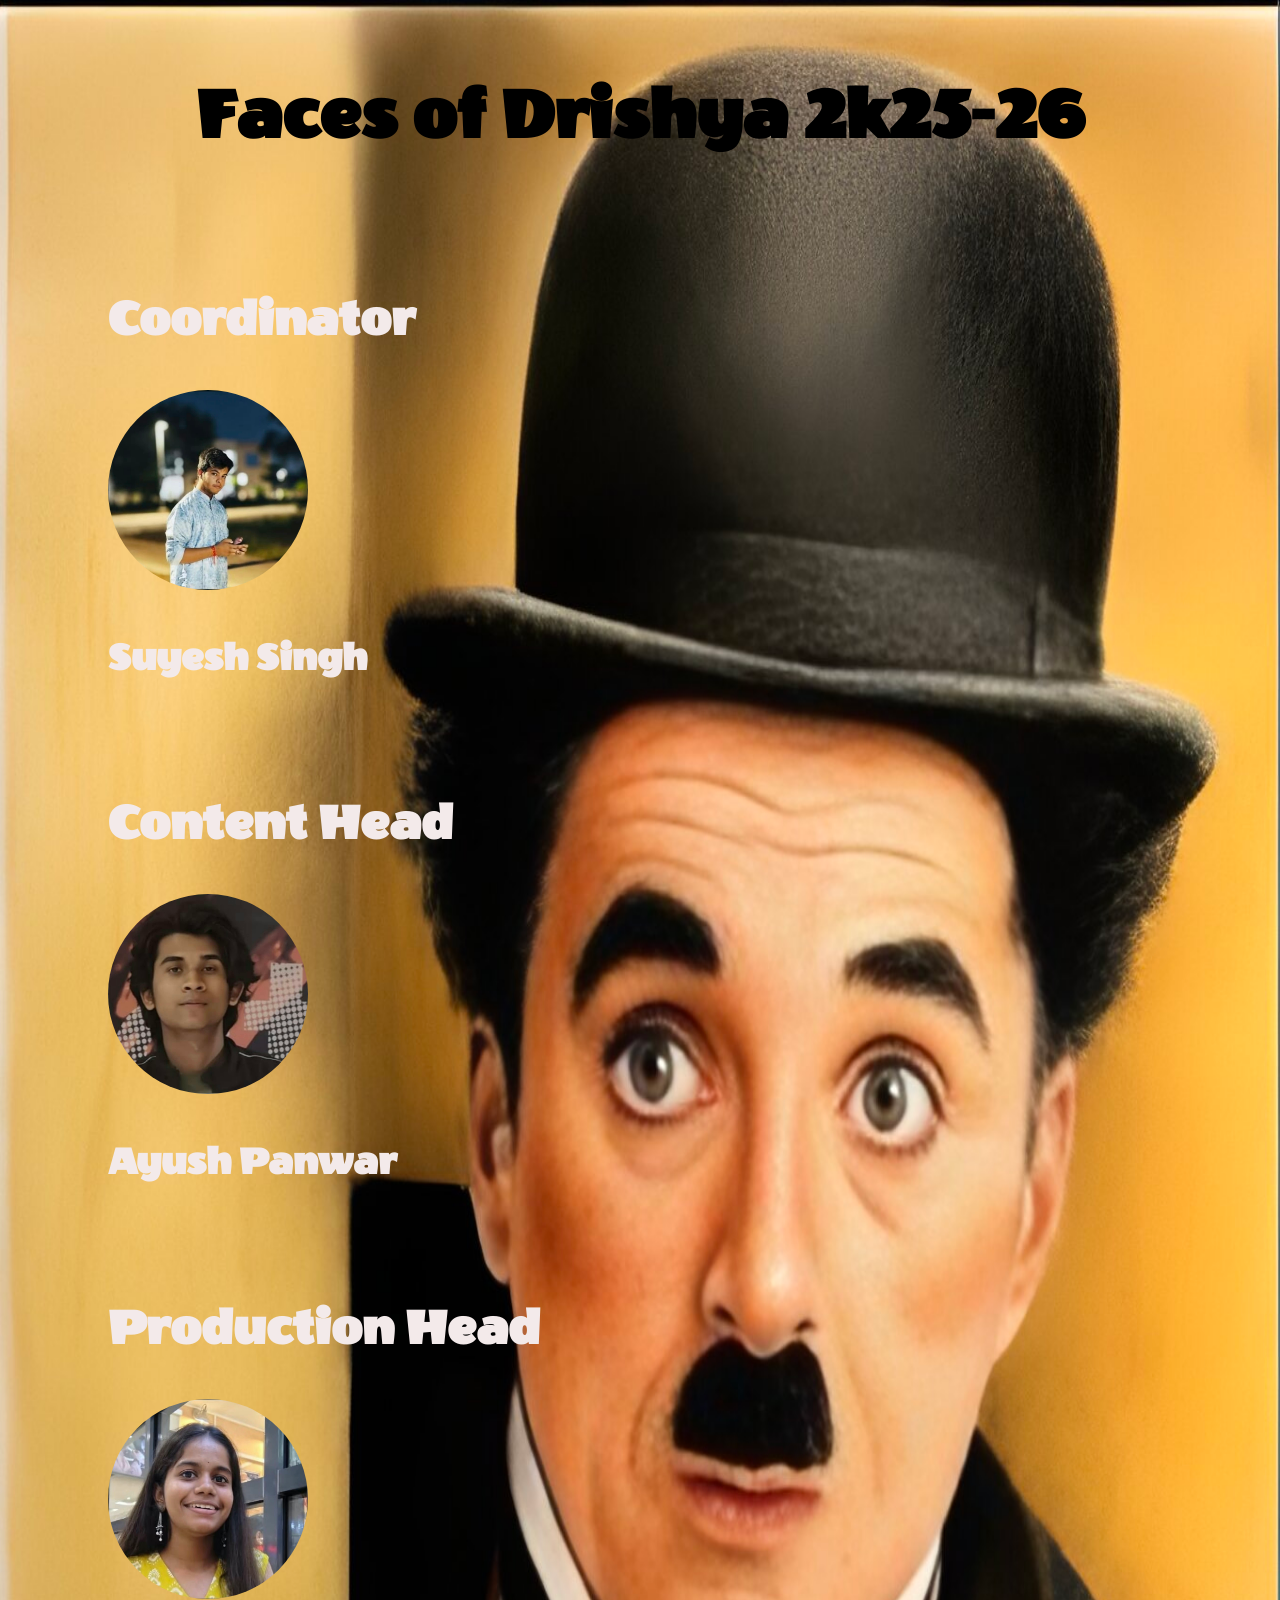
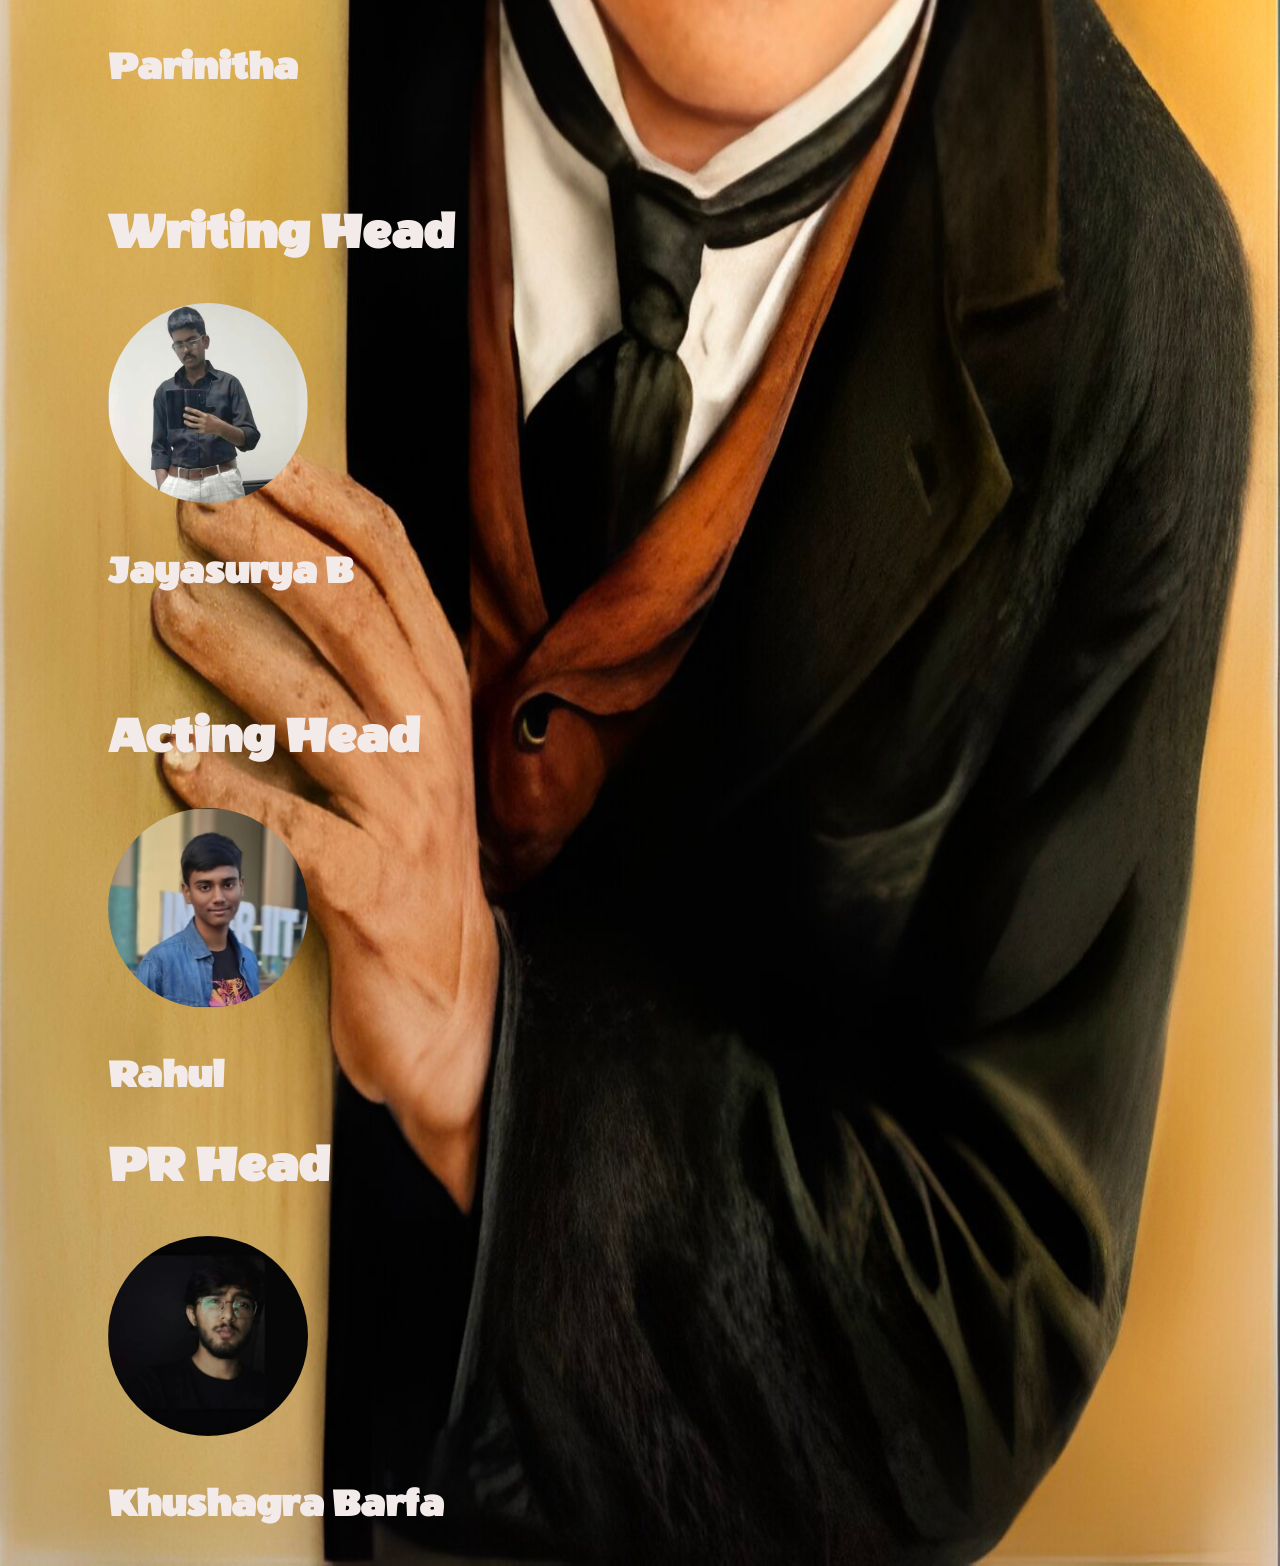
<file: Heads.html>
<!DOCTYPE html>
<html lang="en">

<link href="Heads.css" rel="stylesheet">
<head>
    <meta charset="UTF-8">
    <meta name="viewport" content="width=device-width, initial-scale=1.0">
    <title>Heads</title>

</head>
<body>
    <section class="Title">
        <h3><b>Faces of Drishya 2k25-26</b></h3>
    </section>
    <br>
    
    <section class="Heads">
        <h2><b>Coordinator</b></h2>
        <a href="https://www.instagram.com/suyash_singhhk/" target="_blank"><img src="
            SuyeshSingh.jpeg"alt="Suyesh Singh" width="200" height="200"></a>
        <h3><b>Suyesh Singh</b></h3>
        
    <br>
    
    <h2><b>Content Head</b></h2>
     <a href="https://www.instagram.com/ayush_panwar777/" target="_blank"><img src="WhatsApp Image 2026-09-05 at 18.48.30.jpeg" alt="Ayush Panwar"width="200" height="200"></a>
     <h3><b>Ayush Panwar</b></h3>
     <br>
    
    <h2><b>Production Head</b></h2>
    <a href="https://www.instagram.com/parinitha_13/"target="_blank"><img src="Parinitha.jpeg" alt="Parinitha"width="200" height="200"></a>
    <h3><b>Parinitha</b></h3>
    <br>
    
    <h2><b>Writing Head</b></h2>
    <a href="https://www.instagram.com/jazz10813/" target="_blank"><img src="JayasuryaB.jpeg" alt="JaySurya B" width="200" height="200"></a>
    <h3><b>Jayasurya B</b></h3>
    <br>
    
    <h2><b>Acting Head</b></h2>
    <img src="Rohan.jpeg" alt="Rohan" width="200" height="200">
    <h3><b>Rahul</b></h3>
    <h2><b>PR Head</b></h2>
    <a href="https://www.instagram.com/khushagrabarfa31/" target="_blank"><img src="Khushagra.jpeg" alt="Khushagra Barfa" width="200" height="200"></a>
    <h3><b>Khushagra Barfa</b></h3>
    </section>
</body>
</html>
</file>
<file: Heads.css>
body
{
   background-image: url("Charlie.jpg");
   background-size: cover;
   background-size: 100% 100%;
   background-repeat: no-repeat;
   
}

@keyframes fadeSlideUp
{
    0%
    {
        opacity: 0;
        transform: translateY(20px);
    }
    100%
    {
        opacity: 1;
        transform: translateY(0);
    }
}





@font-face
{
    font-family: "Wendy One-Regular";
    src: url("WendyOne-Regular.ttf")format("truetype");
    font-weight: normal;
    font-style: normal;
}
.Title
{
    font-family: "Wendy One-Regular";
    font-size: 65px;
    text-align: center;
}

.Heads
{
    font-family: "Wendy One-Regular";
    font-size: 35px;
    text-align: left;
    margin-left: 100px;
    margin-right: 100px;
    color: rgb(243, 234, 234);
    animation: fadeSlideUp 3s ease forwards;
    line-height: 1;
    }
img {
    border-radius: 50%;
}
</file>
